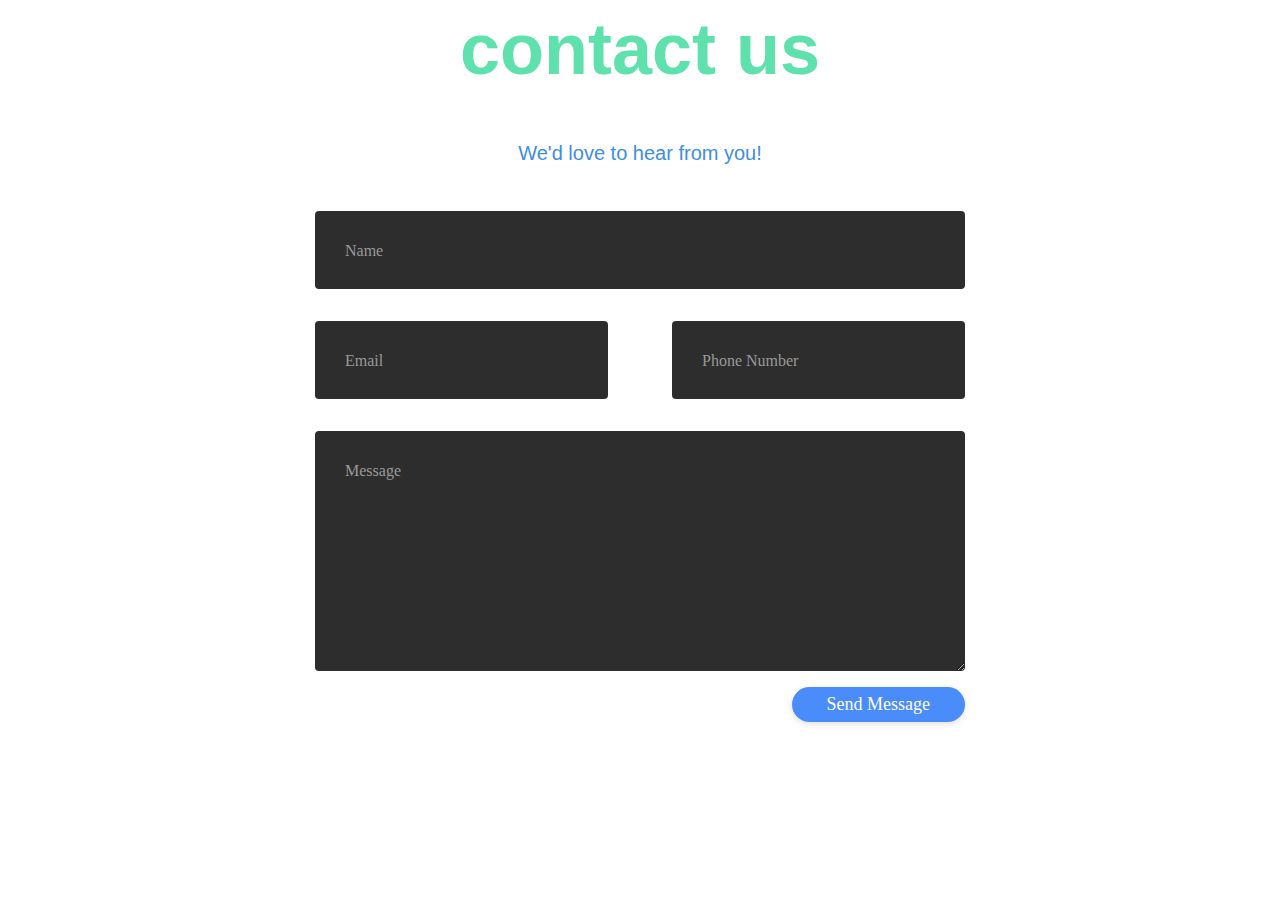
<file: contact.html>
<head>
    <link rel="stylesheet" href="./contact.css">
 
    
</head>
<body>
<div class="container">
	<div class="row">
			<h1>contact us</h1>
	</div>
	<div class="row">
			<h4 style="text-align:center">We'd love to hear from you!</h4>
	</div>
	<div class="row input-container">
			<div class="col-xs-12">
				<div class="styled-input wide">
					<input type="text" required />
					<label>Name</label> 
				</div>
			</div>
			<div class="col-md-6 col-sm-12">
				<div class="styled-input">
					<input type="text" required />
					<label>Email</label> 
				</div>
			</div>
			<div class="col-md-6 col-sm-12">
				<div class="styled-input" style="float:right;">
					<input type="text" required />
					<label>Phone Number</label> 
				</div>
			</div>
			<div class="col-xs-12">
				<div class="styled-input wide">
					<textarea required></textarea>
					<label>Message</label>
				</div>
			</div>
			<div class="col-xs-12">
				<div class="btn-lrg submit-btn">Send Message</div>
			</div>
	</div>
</div>
</body>
</file>
<file: contact.css>
body {
    background-image: url("https://images.unsplash.com/photo-1690122644787-d20b6c6b51b9?ixlib=rb-4.0.3&ixid=M3wxMjA3fDB8MHxwaG90by1wYWdlfHx8fGVufDB8fHx8fA%3D%3D&auto=format&fit=crop&w=870&q=80");
    background-size: cover ;
}

h1 {
    font-family: 'Poppins', sans-serif, 'arial';
    font-weight: 600;
    font-size: 72px;
    color: rgb(94, 225, 173);
    text-align: center;
}

h4 {
    font-family: 'Roboto', sans-serif, 'arial';
    font-weight: 400;
    font-size: 20px;
    color: #3e8ee3;
    line-height: 1.5;
}

/* ///// inputs /////*/

input:focus ~ label, textarea:focus ~ label, input:valid ~ label, textarea:valid ~ label {
    font-size: 0.75em;
    color: #ebe3e3;
    top: -5px;
    -webkit-transition: all 0.225s ease;
    transition: all 0.225s ease;
}

.styled-input {
    float: left;
    width: 293px;
    margin: 1rem 0;
    position: relative;
    border-radius: 4px;
}

@media only screen and (max-width: 768px){
    .styled-input {
        width:100%;
    }
}

.styled-input label {
    color: #999;
    padding: 1.3rem 30px 1rem 30px;
    position: absolute;
    top: 10px;
    left: 0;
    -webkit-transition: all 0.25s ease;
    transition: all 0.25s ease;
    pointer-events: none;
}

.styled-input.wide { 
    width: 650px;
    max-width: 100%;
}

input,
textarea {
    padding: 30px;
    border: 0;
    width: 100%;
    font-size: 1rem;
    background-color: #2d2d2d;
    color: white;
    border-radius: 4px;
}

input:focus,
textarea:focus { outline: 0; }

input:focus ~ span,
textarea:focus ~ span {
    width: 100%;
    -webkit-transition: all 0.075s ease;
    transition: all 0.075s ease;
}

textarea {
    width: 100%;
    min-height: 15em;
}

.input-container {
    width: 650px;
    max-width: 100%;
    margin: 20px auto 25px auto;
}

.submit-btn {
    float: right;
    padding: 7px 35px;
    border-radius: 60px;
    display: inline-block;
    background-color: #4b8cfb;
    color: white;
    font-size: 18px;
    cursor: pointer;
    box-shadow: 0 2px 5px 0 rgba(0,0,0,0.06),
              0 2px 10px 0 rgba(0,0,0,0.07);
    -webkit-transition: all 300ms ease;
    transition: all 300ms ease;
}

.submit-btn:hover {
    transform: translateY(1px);
    box-shadow: 0 1px 1px 0 rgba(0,0,0,0.10),
              0 1px 1px 0 rgba(0,0,0,0.09);
}

@media (max-width: 768px) {
    .submit-btn {
        width:100%;
        float: none;
        text-align:center;
    }
}

input[type=checkbox] + label {
  color: #ccc;
  font-style: italic;
} 

input[type=checkbox]:checked + label {
  color: #f00;
  font-style: normal;
}
</file>
